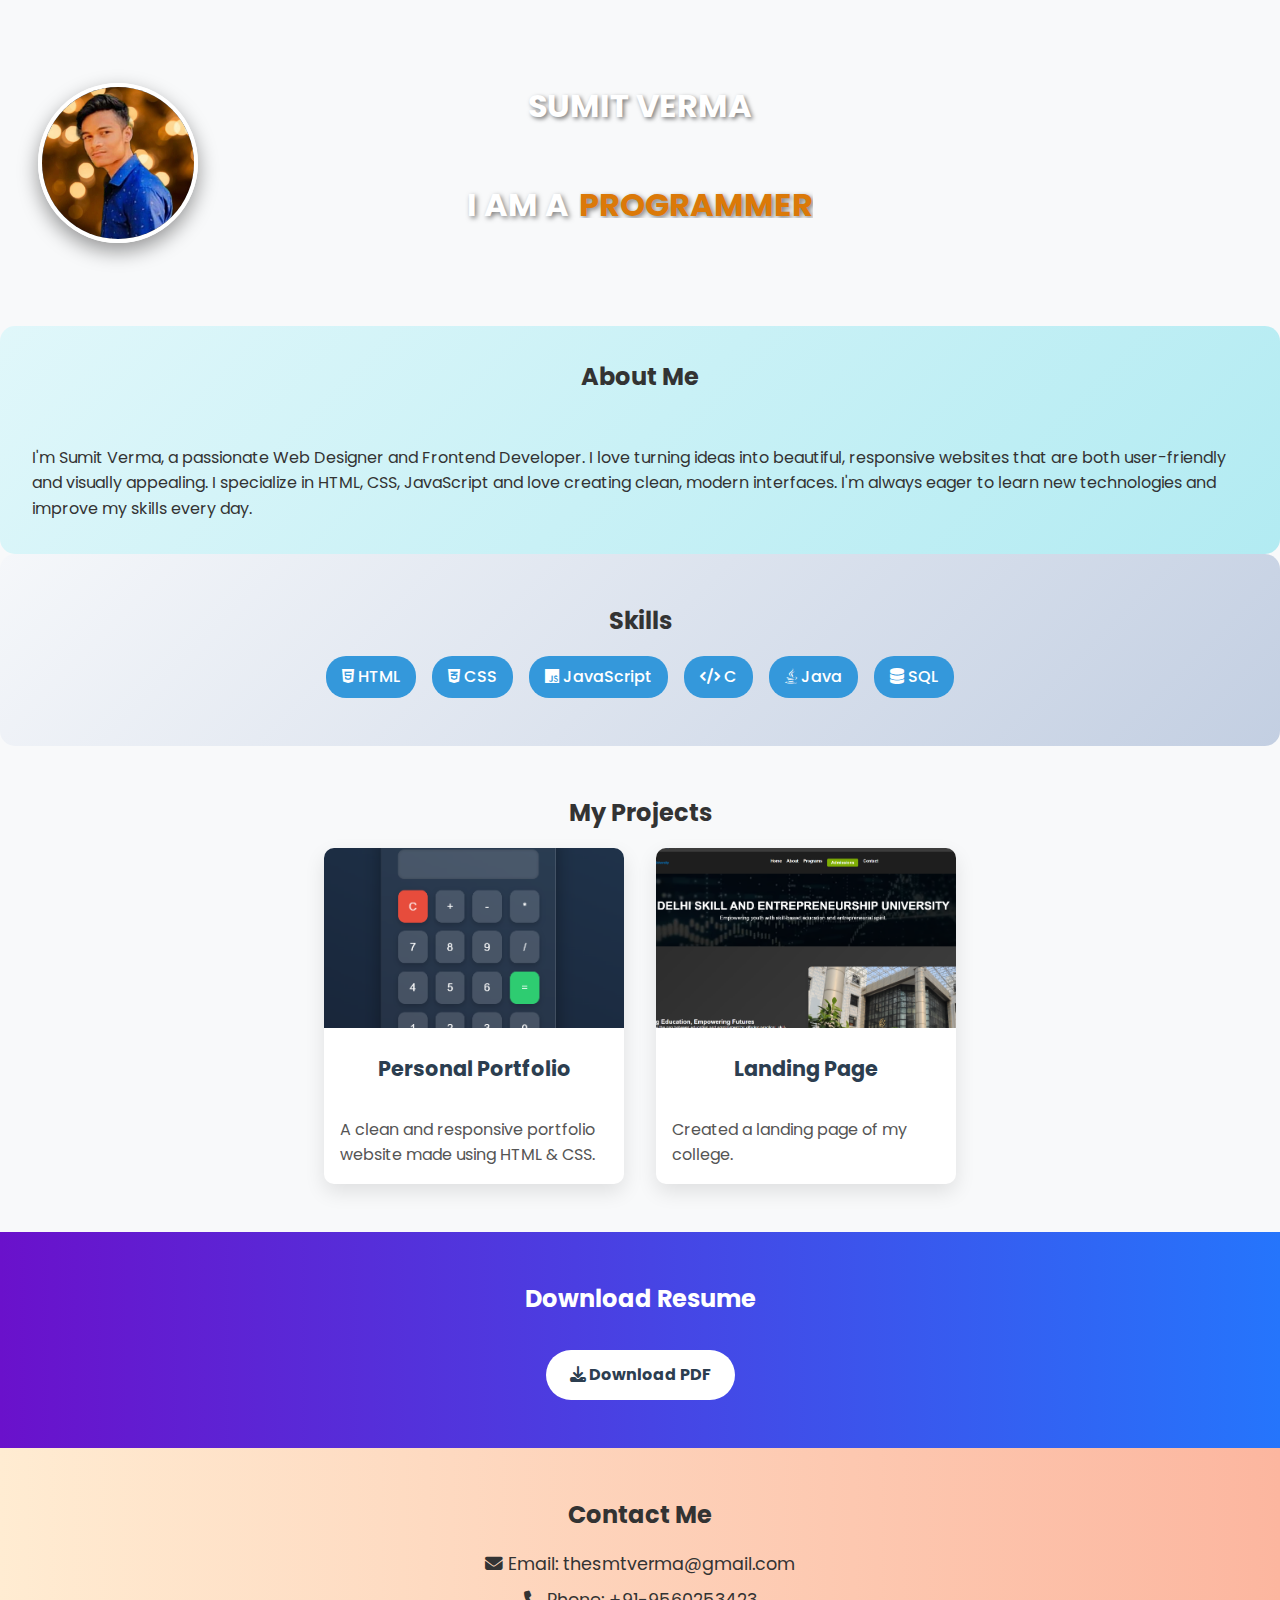
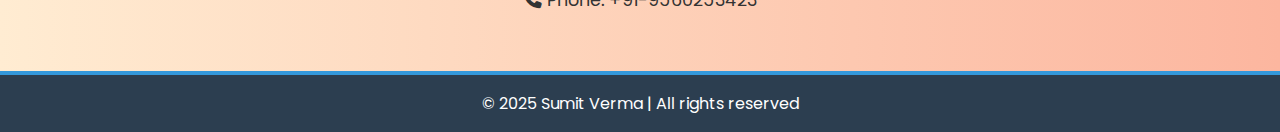
<file: index.html>
<!DOCTYPE html>
<html lang="en">
<head>
  <meta charset="UTF-8" />
  <meta name="viewport" content="width=device-width, initial-scale=1.0"/>
  <title>Sumit Verma | Portfolio</title>
  <link rel="stylesheet" href="style.css" />

  <!-- Google Fonts -->
  <link href="https://fonts.googleapis.com/css2?family=Poppins:wght@300;500;700&display=swap" rel="stylesheet">

  <!-- Font Awesome Icons -->
  <link rel="stylesheet" href="https://cdnjs.cloudflare.com/ajax/libs/font-awesome/6.5.0/css/all.min.css" />
</head>
<body>

  <!-- Header -->
  <header class="hero">
    <img class="hero-img" src="a6dc486b-68c4-4e4c-9f32-c9ae252a5b3e.jpeg" alt="Sumit Verma" >

    <video autoplay muted loop class="bg-video">
      <source src="https://cdn.pixabay.com/video/2019/10/24/28236-368501609_tiny.mp4" type="video/mp4">
      Your browser does not support the video tag.
    </video>
    <h1>SUMIT VERMA</h1>
    <div id="hero-content">

        <!-- animation  -->
        <h1 class="animated-title">
          I AM A 
          <span>
            <span>PROGRAMMER</span>
            <span>DESIGNER</span>
            <span>DEVELOPER</span>
            <span>FREELANCER</span>
          </span>
        </h1>
    </div>
  </header>

  <!-- About -->
  <section class="about">
    <h2>About Me</h2>
    <p class="typing-text">I'm Sumit Verma, a passionate Web Designer and Frontend Developer.  
      I love turning ideas into beautiful, responsive websites that are both user-friendly and visually appealing.  
      I specialize in HTML, CSS, JavaScript and love creating clean, modern interfaces.  
      I'm always eager to learn new technologies and improve my skills every day.
    </p>
  </section>

  <!-- Skills -->
  <section class="skills">
    <h2>Skills</h2>
    <div class="skill-tags">
      <span><i class="fab fa-html5"></i> HTML</span>
      <span><i class="fab fa-css3-alt"></i> CSS</span>
      <span><i class="fab fa-js"></i> JavaScript</span>
      <span><i class="fas fa-code"></i> C</span>
      <span><i class="fab fa-java"></i> Java</span>
      <span><i class="fas fa-database"></i> SQL</span>
    </div>
  </section>

  <!-- Projects -->
  <section class="projects">
    <h2>My Projects</h2>
    <div class="project-list">
     <div class="project-card">
  
    <img src="image copy.png" alt="Project 1">
    <h3>Personal Portfolio</h3>
  </a>
  <p>A clean and responsive portfolio website made using HTML & CSS.</p>
</div>

     <div class="project-card">
  
    <img src="image.png" alt="Project 2">
    <h3>Landing Page</h3>
  </a>
  <p>Created a landing page of my college.</p>
</div>

  </section>

  
  <section class="resume">
    <h2>Download Resume</h2>
    <a href="resume.pdf"  class="btn" download>
      <i class="fas fa-download"></i> Download PDF
    </a>
  </section>

  
  <section class="contact">
    <h2>Contact Me</h2>
    <p><i class="fas fa-envelope"></i> Email: thesmtverma@gmail.com</p>
    <p><i class="fas fa-phone"></i> Phone: +91-9560253423</p>
  </section>

  <footer>
    <p>&copy; 2025 Sumit Verma | All rights reserved</p>
  </footer>

</body>
</html>
</file>
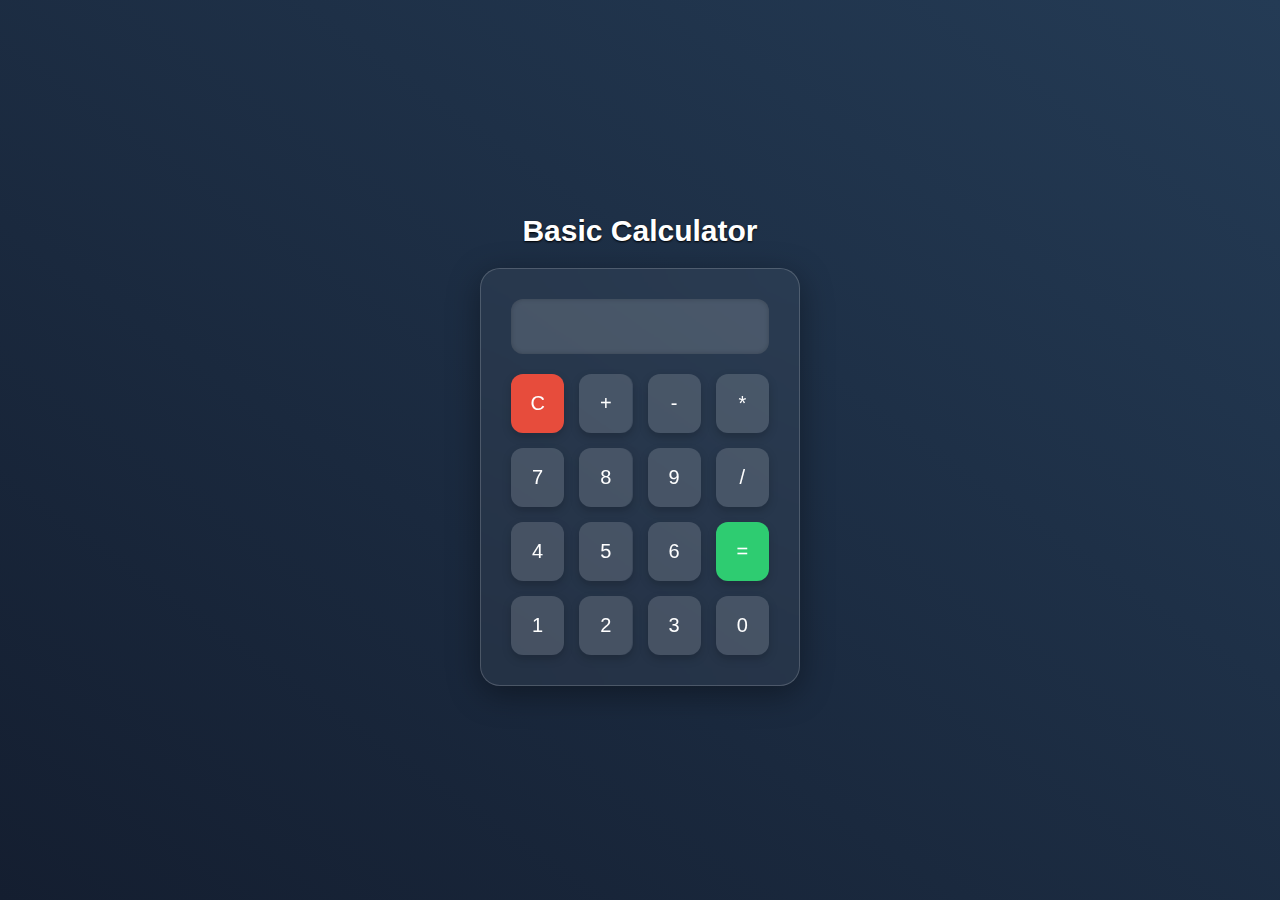
<file: basic calculator/index.html>
<!DOCTYPE html>
<html lang="en">
<head>
  <meta charset="UTF-8" />
  <meta name="viewport" content="width=device-width, initial-scale=1.0"/>
  <title>Basic Calculator</title>
  <link rel="stylesheet" href="style.css" />
</head>
<body>



  <div class="calculator-container">
    <h1 class="calculator-title">Basic Calculator</h1>
    <div class="calculator-box">
      <input type="text" id="calculator-display" disabled />

      
<!-- these are for buttons  -->
      <div class="button-grid">
        <button id="clear-button">C</button>
        <button class="operator-button">+</button>
        <button class="operator-button">-</button>
        <button class="operator-button">*</button>


        <button class="number-button">7</button>
        <button class="number-button">8</button>
        <button class="number-button">9</button>
        <button class="operator-button">/</button>

        <button class="number-button">4</button>
        <button class="number-button">5</button>
        <button class="number-button">6</button>
        <button id="equals-button">=</button>

        <button class="number-button">1</button>
        <button class="number-button">2</button>
        <button class="number-button">3</button>
        <button class="number-button">0</button>
      </div>
    </div>
  </div>

  <script src="script.js"></script>
</body>
</html>
</file>
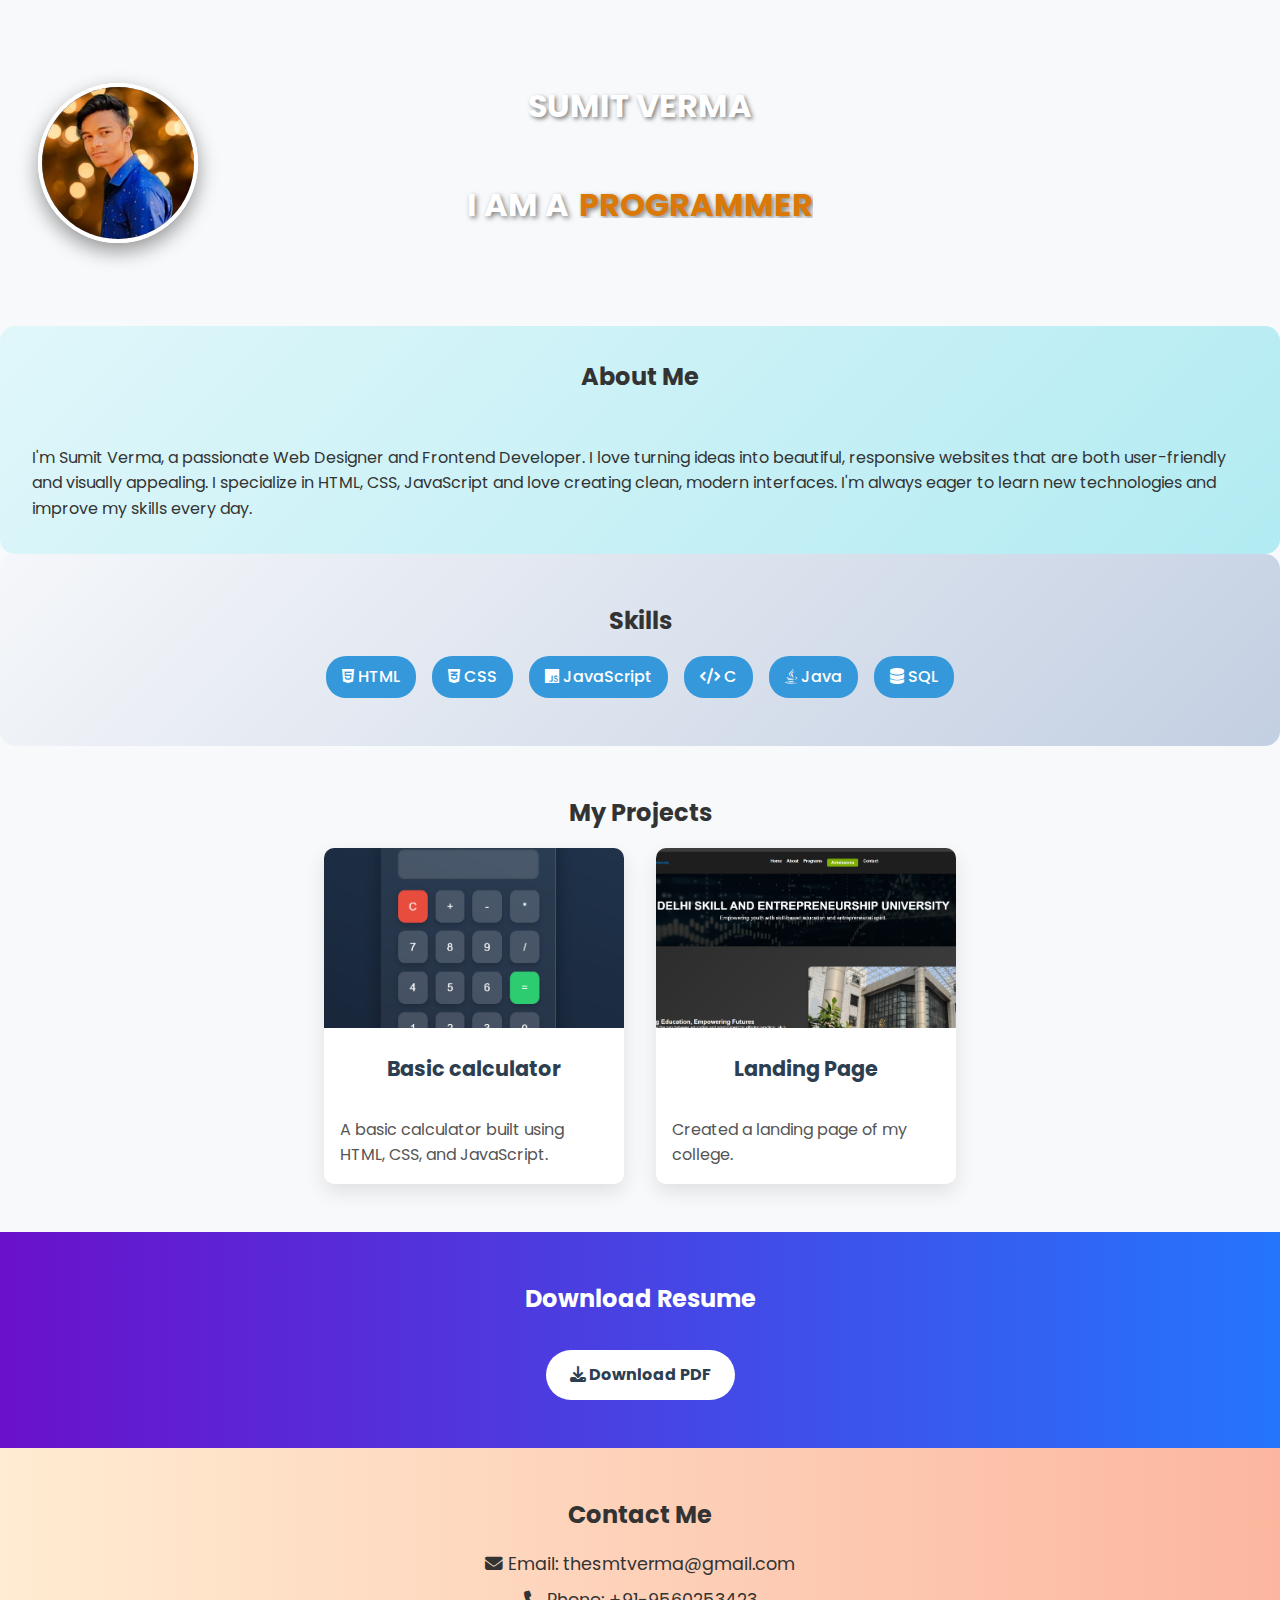
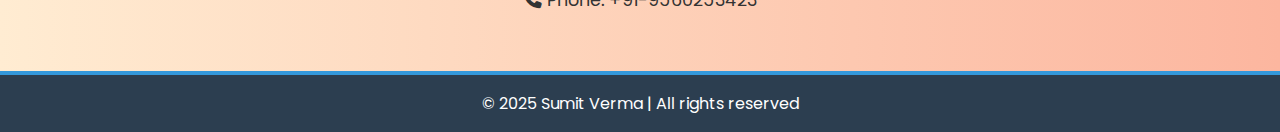
<file: portfolio/index.html>
<!DOCTYPE html>
<html lang="en">
<head>
  <meta charset="UTF-8" />
  <meta name="viewport" content="width=device-width, initial-scale=1.0"/>
  <title>Sumit Verma | Portfolio</title>
  <link rel="stylesheet" href="style.css" />

  <!-- Google Fonts -->
  <link href="https://fonts.googleapis.com/css2?family=Poppins:wght@300;500;700&display=swap" rel="stylesheet">

  <!-- Font Awesome Icons -->
  <link rel="stylesheet" href="https://cdnjs.cloudflare.com/ajax/libs/font-awesome/6.5.0/css/all.min.css" />
</head>
<body>

  <!-- Header -->
  <header class="hero">
    <img class="hero-img" src="a6dc486b-68c4-4e4c-9f32-c9ae252a5b3e.jpeg" alt="Sumit Verma" >

    <video autoplay muted loop class="bg-video">
      <source src="https://cdn.pixabay.com/video/2019/10/24/28236-368501609_tiny.mp4" type="video/mp4">
      Your browser does not support the video tag.
    </video>
    <h1>SUMIT VERMA</h1>
    <div id="hero-content">

        <!-- animation  -->
        <h1 class="animated-title">
          I AM A 
          <span>
            <span>PROGRAMMER</span>
            <span>DESIGNER</span>
            <span>DEVELOPER</span>
            <span>FREELANCER</span>
          </span>
        </h1>
    </div>
  </header>

  <!-- About -->
  <section class="about">
    <h2>About Me</h2>
    <p class="typing-text">I'm Sumit Verma, a passionate Web Designer and Frontend Developer.  
      I love turning ideas into beautiful, responsive websites that are both user-friendly and visually appealing.  
      I specialize in HTML, CSS, JavaScript and love creating clean, modern interfaces.  
      I'm always eager to learn new technologies and improve my skills every day.
    </p>
  </section>

  <!-- Skills -->
  <section class="skills">
    <h2>Skills</h2>
    <div class="skill-tags">
      <span><i class="fab fa-html5"></i> HTML</span>
      <span><i class="fab fa-css3-alt"></i> CSS</span>
      <span><i class="fab fa-js"></i> JavaScript</span>
      <span><i class="fas fa-code"></i> C</span>
      <span><i class="fab fa-java"></i> Java</span>
      <span><i class="fas fa-database"></i> SQL</span>
    </div>
  </section>

  <!-- Projects -->
  <section class="projects">
    <h2>My Projects</h2>
    <div class="project-list">
     <div class="project-card">
  
    <img src="image copy.png" alt="Project 1">
    <h3>Basic calculator</h3>
  </a>
  <p>A basic calculator built using HTML, CSS, and JavaScript.</p>
</div>

     <div class="project-card">
  
    <img src="image.png" alt="Project 2">
    <h3>Landing Page</h3>
  </a>
  <p>Created a landing page of my college.</p>
</div>

  </section>

  
  <section class="resume">
    <h2>Download Resume</h2>
    <a href="resume.pdf"  class="btn" download>
      <i class="fas fa-download"></i> Download PDF
    </a>
  </section>

  
  <section class="contact">
    <h2>Contact Me</h2>
    <p><i class="fas fa-envelope"></i> Email: thesmtverma@gmail.com</p>
    <p><i class="fas fa-phone"></i> Phone: +91-9560253423</p>
  </section>

  <footer>
    <p>&copy; 2025 Sumit Verma | All rights reserved</p>
  </footer>

</body>
</html>
</file>
<file: style.css>
* {
  margin: 0;
  padding: 0;
  box-sizing: border-box;
}

body {
  font-family: 'Poppins', sans-serif;
  background-color: #f8f9fa;
  color: #333;
  line-height: 1.6;
}

h1, h2 , h3 {
  text-align: center;
  margin-bottom: 1rem;
}

.hero {
  position: relative;
  background-size: cover;
  background-position: center;
  color: white;
  padding: 5rem 1rem;
  text-shadow: 2px 2px 4px rgba(0,0,0,0.5);
}

.hero-img {
  position: absolute;
  top: 50%;
  left: 3%;
  transform: translateY(-50%);
  width: 160px;
  height: 160px;
  border-radius: 50%;
  object-fit: cover;
  box-shadow: 0 8px 20px rgba(0,0,0,0.4);
  border: 4px solid white;
  z-index: 1;
}

.bg-video {
  position: absolute;
  top: 0;
  left: 0;
  width: 100%;
  height: 100%;
  object-fit: cover;
  z-index: -2;
  filter: brightness(0.5);
}

#hero-content{
    display: flex;
    text-align: center;
    justify-content: center;
}
/* animation  */
.animated-title {
    display: flex;
    text-align: left;
  font-size: 2em;
  font-weight: bold;
  color: #ffffff;
  z-index: 1;
  margin-top: 2rem;
  text-shadow: 2px 2px 5px rgba(0,0,0,0.5);
}

.animated-title > span {
  position: relative;
  display: inline-block;
  color: #db7908;
  height: 1.2em;
  vertical-align: bottom;
  overflow: hidden;
  margin-left: 10px;
  margin-bottom: 10px;
}

.animated-title > span > span {
  display: block;
  animation: animateWords 6s infinite ease-in-out;
}

@keyframes animateWords {
  0%   { transform: translateY(0%); }
  20%  { transform: translateY(-100%); }
  40%   { transform: translateY(-200%); }
  60%  { transform: translateY(-300%);  }
  80%  { transform: translateY(-400%);  }

 
  100% { transform: translateY(0%); }
}

/* Section Styling */
section {
  padding: 3rem 1rem;
  margin: auto;
}

.about {
  display: flex;
  flex-wrap: wrap;
  align-items: center;
  gap: 2rem;
  background: linear-gradient(135deg, #e0f7fa, #b2ebf2);
  border-radius: 15px;
  padding: 2rem;
}

.about h2 {
  text-align: center;
  width: 100%;
}

.skills {
  background: linear-gradient(135deg, #f5f7fa, #c3cfe2);
  border-radius: 15px;
}

.skills .skill-tags {
  display: flex;
  flex-wrap: wrap;
  justify-content: center;
  gap: 1rem;
}

.skills span {
  background-color: #3498db;
  color: white;
  padding: 0.5rem 1rem;
  border-radius: 20px;
  font-weight: 500;
  transition: background 0.3s ease;
  cursor: pointer;
}

.skills span:hover {
  background-color: #2980b9;
  transform: translateY(-3px);
}

.projects .project-list {
  display: flex;
  flex-wrap: wrap;
  gap: 2rem;
  justify-content: center;
}

.project-card {
  background: white;
  width: 300px;
  border-radius: 10px;
  overflow: hidden;
  box-shadow: 0 8px 20px rgba(0,0,0,0.1);
  transition: transform 0.3s ease;
}

.project-card:hover {
  transform: translateY(-5px);
}

.project-card img {
  width: 100%;
  height: 180px;
  object-fit: cover;
}

.project-card h3 {
  padding: 1rem;
  font-size: 1.3rem;
  color: #2c3e50;
}

.project-card p {
  padding: 0 1rem 1rem;
  color: #555;
}

.resume {
  background: linear-gradient(to right, #6a11cb, #2575fc);
  color: white;
  text-align: center;
}

.resume .btn {
  display: inline-block;
  padding: 0.75rem 1.5rem;
  background-color: #fff;
  color: #2c3e50;
  border-radius: 30px;
  text-decoration: none;
  font-weight: bold;
  margin-top: 1rem;
  transition: all 0.3s ease;
}

.resume .btn:hover {
  background-color: #d9d4d4;
}

.contact {
  background: linear-gradient(to right, #ffecd2, #fcb69f);
  text-align: center;
}

.contact p {
  margin: 0.5rem 0;
  font-size: 1.1rem;
}

footer {
  background-color: #2c3e50;
  color: white;
  text-align: center;
  padding: 1rem;
  position: relative;
  border-top: 4px solid #3498db;
}

/* Responsive */
@media (max-width: 768px) {
  .hero-img {
    position: static;
    display: block;
    margin: 1rem auto;
    transform: none;
    width: 120px;
    height: 120px;
  }

  .hero {
    text-align: center;
    padding-top: 2rem;
  }

  .animated-title {
    font-size: 2rem;
  }
}
</file>
<file: basic calculator/style.css>
* {
  box-sizing: border-box;
  margin: 0;
  padding: 0;
  font-family: 'Poppins', sans-serif;
}

body {
  height: 100vh;
  display: flex;
  justify-content: center;
  align-items: center;
  background: linear-gradient(to right top, #141e30, #243b55);
}

.calculator-container {
  text-align: center;
}

.calculator-title {
  font-size: 30px;
  color: #ffffff;
  margin-bottom: 20px;
  text-shadow: 0 1px 2px #000;
}

.calculator-box {
  background: rgba(255, 255, 255, 0.05);
  backdrop-filter: blur(20px);
  -webkit-backdrop-filter: blur(20px);
  border-radius: 20px;
  padding: 30px;
  width: 320px;
  box-shadow: 0 8px 32px rgba(0, 0, 0, 0.37);
  border: 1px solid rgba(255, 255, 255, 0.18);
  transition: all 0.3s ease;
}

#calculator-display {
  width: 100%;
  height: 55px;
  background: rgba(255, 255, 255, 0.15);
  color: #fff;
  border: none;
  border-radius: 12px;
  padding: 10px 15px;
  font-size: 22px;
  text-align: right;
  margin-bottom: 20px;
  box-shadow: inset 0 0 5px rgba(0, 0, 0, 0.2);
}

.button-grid {
  display: grid;
  grid-template-columns: repeat(4, 1fr);
  gap: 15px;
}

button {
  padding: 18px;
  font-size: 20px;
  border: none;
  border-radius: 12px;
  background: rgba(255, 255, 255, 0.1);
  color: #ffffff;
  cursor: pointer;
  backdrop-filter: blur(10px);
  box-shadow: 0 4px 10px rgba(0, 0, 0, 0.2);
  transition: transform 0.2s ease, background 0.2s ease;
}

button:hover {
  transform: scale(1.05);
  background: rgba(255, 255, 255, 0.2);
}

#clear-button {
  background-color: #e74c3c;
  color: white;
}

#clear-button:hover {
  background-color: #c0392b;
}

#equals-button {
  background-color: #2ecc71;
  color: white;
}

#equals-button:hover {
  background-color: #27ae60;
}
</file>
<file: portfolio/style.css>
* {
  margin: 0;
  padding: 0;
  box-sizing: border-box;
}

body {
  font-family: 'Poppins', sans-serif;
  background-color: #f8f9fa;
  color: #333;
  line-height: 1.6;
}

h1, h2 , h3 {
  text-align: center;
  margin-bottom: 1rem;
}

.hero {
  position: relative;
  background-size: cover;
  background-position: center;
  color: white;
  padding: 5rem 1rem;
  text-shadow: 2px 2px 4px rgba(0,0,0,0.5);
}

.hero-img {
  position: absolute;
  top: 50%;
  left: 3%;
  transform: translateY(-50%);
  width: 160px;
  height: 160px;
  border-radius: 50%;
  object-fit: cover;
  box-shadow: 0 8px 20px rgba(0,0,0,0.4);
  border: 4px solid white;
  z-index: 1;
}

.bg-video {
  position: absolute;
  top: 0;
  left: 0;
  width: 100%;
  height: 100%;
  object-fit: cover;
  z-index: -2;
  filter: brightness(0.5);
}

#hero-content{
    display: flex;
    text-align: center;
    justify-content: center;
}
/* animation  */
.animated-title {
    display: flex;
    text-align: left;
  font-size: 2em;
  font-weight: bold;
  color: #ffffff;
  z-index: 1;
  margin-top: 2rem;
  text-shadow: 2px 2px 5px rgba(0,0,0,0.5);
}

.animated-title > span {
  position: relative;
  display: inline-block;
  color: #db7908;
  height: 1.2em;
  vertical-align: bottom;
  overflow: hidden;
  margin-left: 10px;
  margin-bottom: 10px;
}

.animated-title > span > span {
  display: block;
  animation: animateWords 6s infinite ease-in-out;
}

@keyframes animateWords {
  0%   { transform: translateY(0%); }
  20%  { transform: translateY(-100%); }
  40%   { transform: translateY(-200%); }
  60%  { transform: translateY(-300%);  }
  80%  { transform: translateY(-400%);  }

 
  100% { transform: translateY(0%); }
}

/* Section Styling */
section {
  padding: 3rem 1rem;
  margin: auto;
}

.about {
  display: flex;
  flex-wrap: wrap;
  align-items: center;
  gap: 2rem;
  background: linear-gradient(135deg, #e0f7fa, #b2ebf2);
  border-radius: 15px;
  padding: 2rem;
}

.about h2 {
  text-align: center;
  width: 100%;
}

.skills {
  background: linear-gradient(135deg, #f5f7fa, #c3cfe2);
  border-radius: 15px;
}

.skills .skill-tags {
  display: flex;
  flex-wrap: wrap;
  justify-content: center;
  gap: 1rem;
}

.skills span {
  background-color: #3498db;
  color: white;
  padding: 0.5rem 1rem;
  border-radius: 20px;
  font-weight: 500;
  transition: background 0.3s ease;
  cursor: pointer;
}

.skills span:hover {
  background-color: #2980b9;
  transform: translateY(-3px);
}

.projects .project-list {
  display: flex;
  flex-wrap: wrap;
  gap: 2rem;
  justify-content: center;
}

.project-card {
  background: white;
  width: 300px;
  border-radius: 10px;
  overflow: hidden;
  box-shadow: 0 8px 20px rgba(0,0,0,0.1);
  transition: transform 0.3s ease;
}

.project-card:hover {
  transform: translateY(-5px);
}

.project-card img {
  width: 100%;
  height: 180px;
  object-fit: cover;
}

.project-card h3 {
  padding: 1rem;
  font-size: 1.3rem;
  color: #2c3e50;
}

.project-card p {
  padding: 0 1rem 1rem;
  color: #555;
}

.resume {
  background: linear-gradient(to right, #6a11cb, #2575fc);
  color: white;
  text-align: center;
}

.resume .btn {
  display: inline-block;
  padding: 0.75rem 1.5rem;
  background-color: #fff;
  color: #2c3e50;
  border-radius: 30px;
  text-decoration: none;
  font-weight: bold;
  margin-top: 1rem;
  transition: all 0.3s ease;
}

.resume .btn:hover {
  background-color: #d9d4d4;
}

.contact {
  background: linear-gradient(to right, #ffecd2, #fcb69f);
  text-align: center;
}

.contact p {
  margin: 0.5rem 0;
  font-size: 1.1rem;
}

footer {
  background-color: #2c3e50;
  color: white;
  text-align: center;
  padding: 1rem;
  position: relative;
  border-top: 4px solid #3498db;
}

/* Responsive */
@media (max-width: 768px) {
  .hero-img {
    position: static;
    display: block;
    margin: 1rem auto;
    transform: none;
    width: 120px;
    height: 120px;
  }

  .hero {
    text-align: center;
    padding-top: 2rem;
  }

  .animated-title {
    font-size: 2rem;
  }
}
</file>
